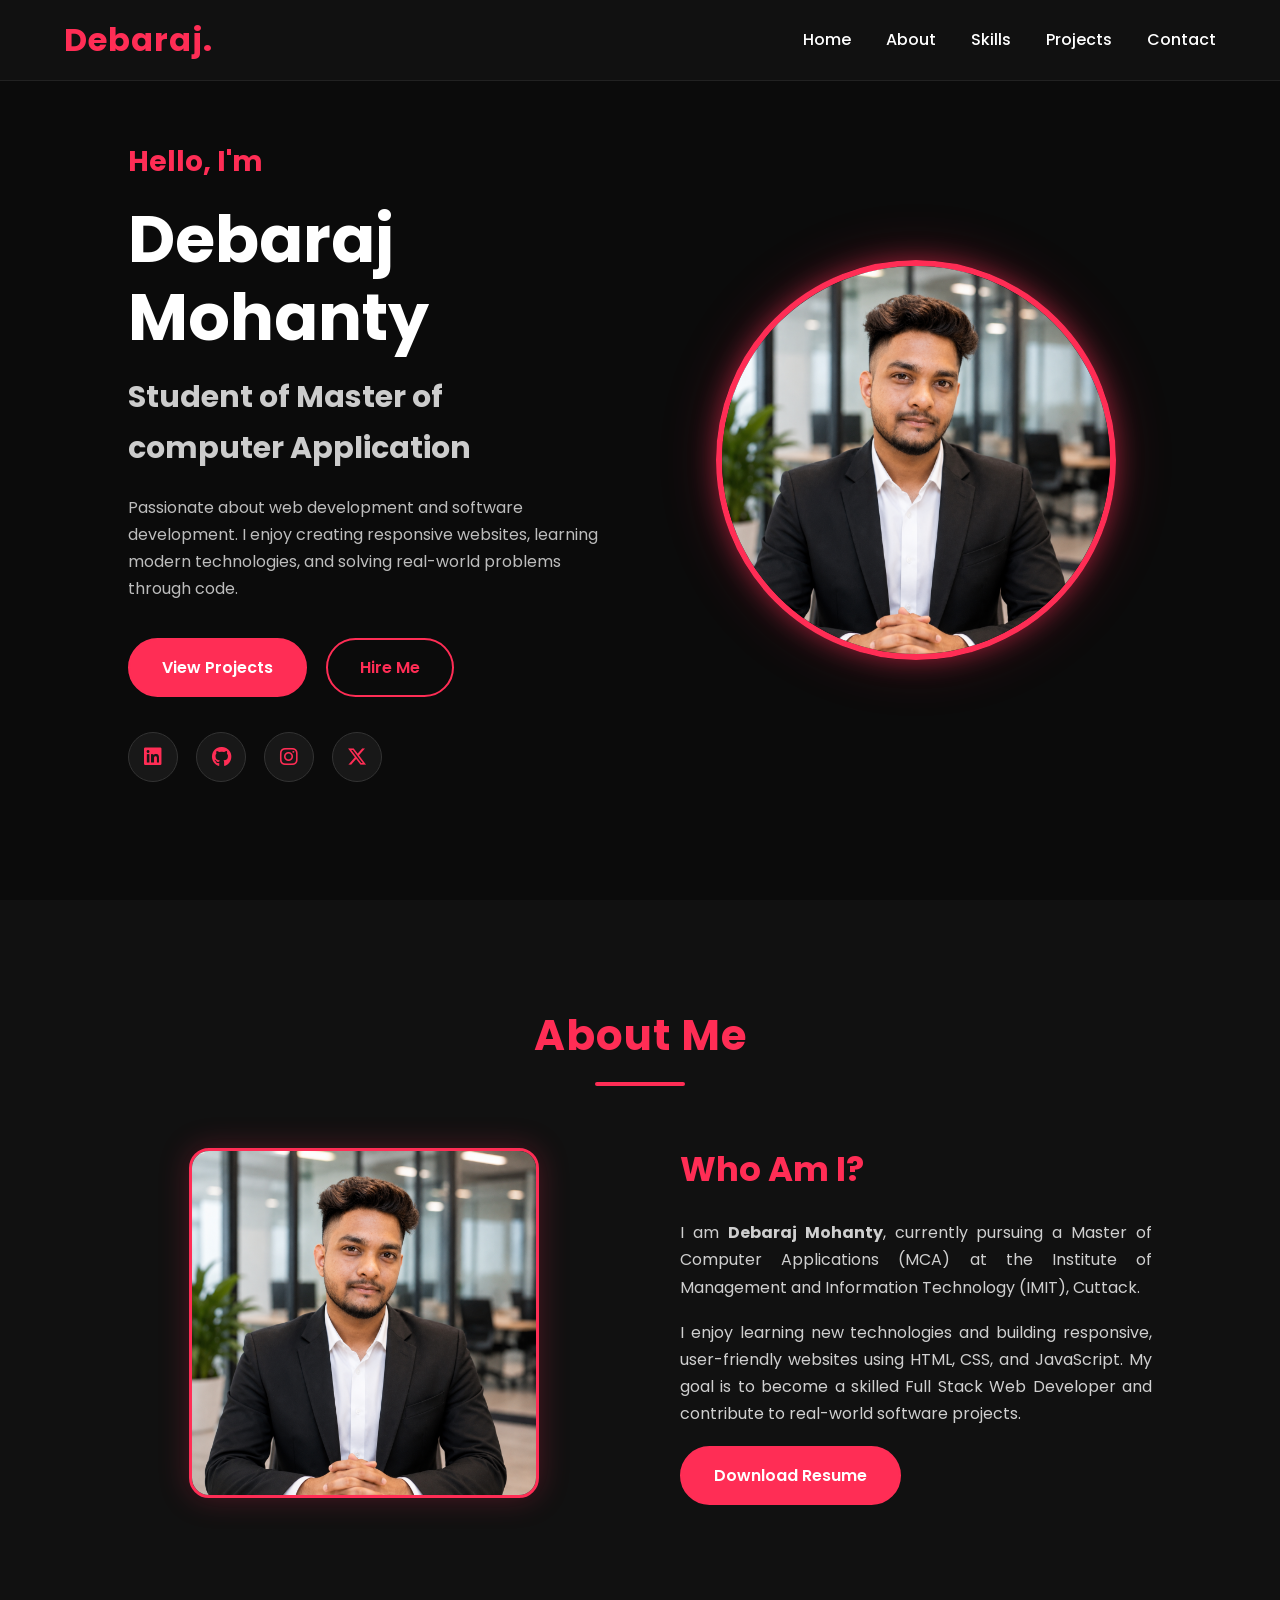
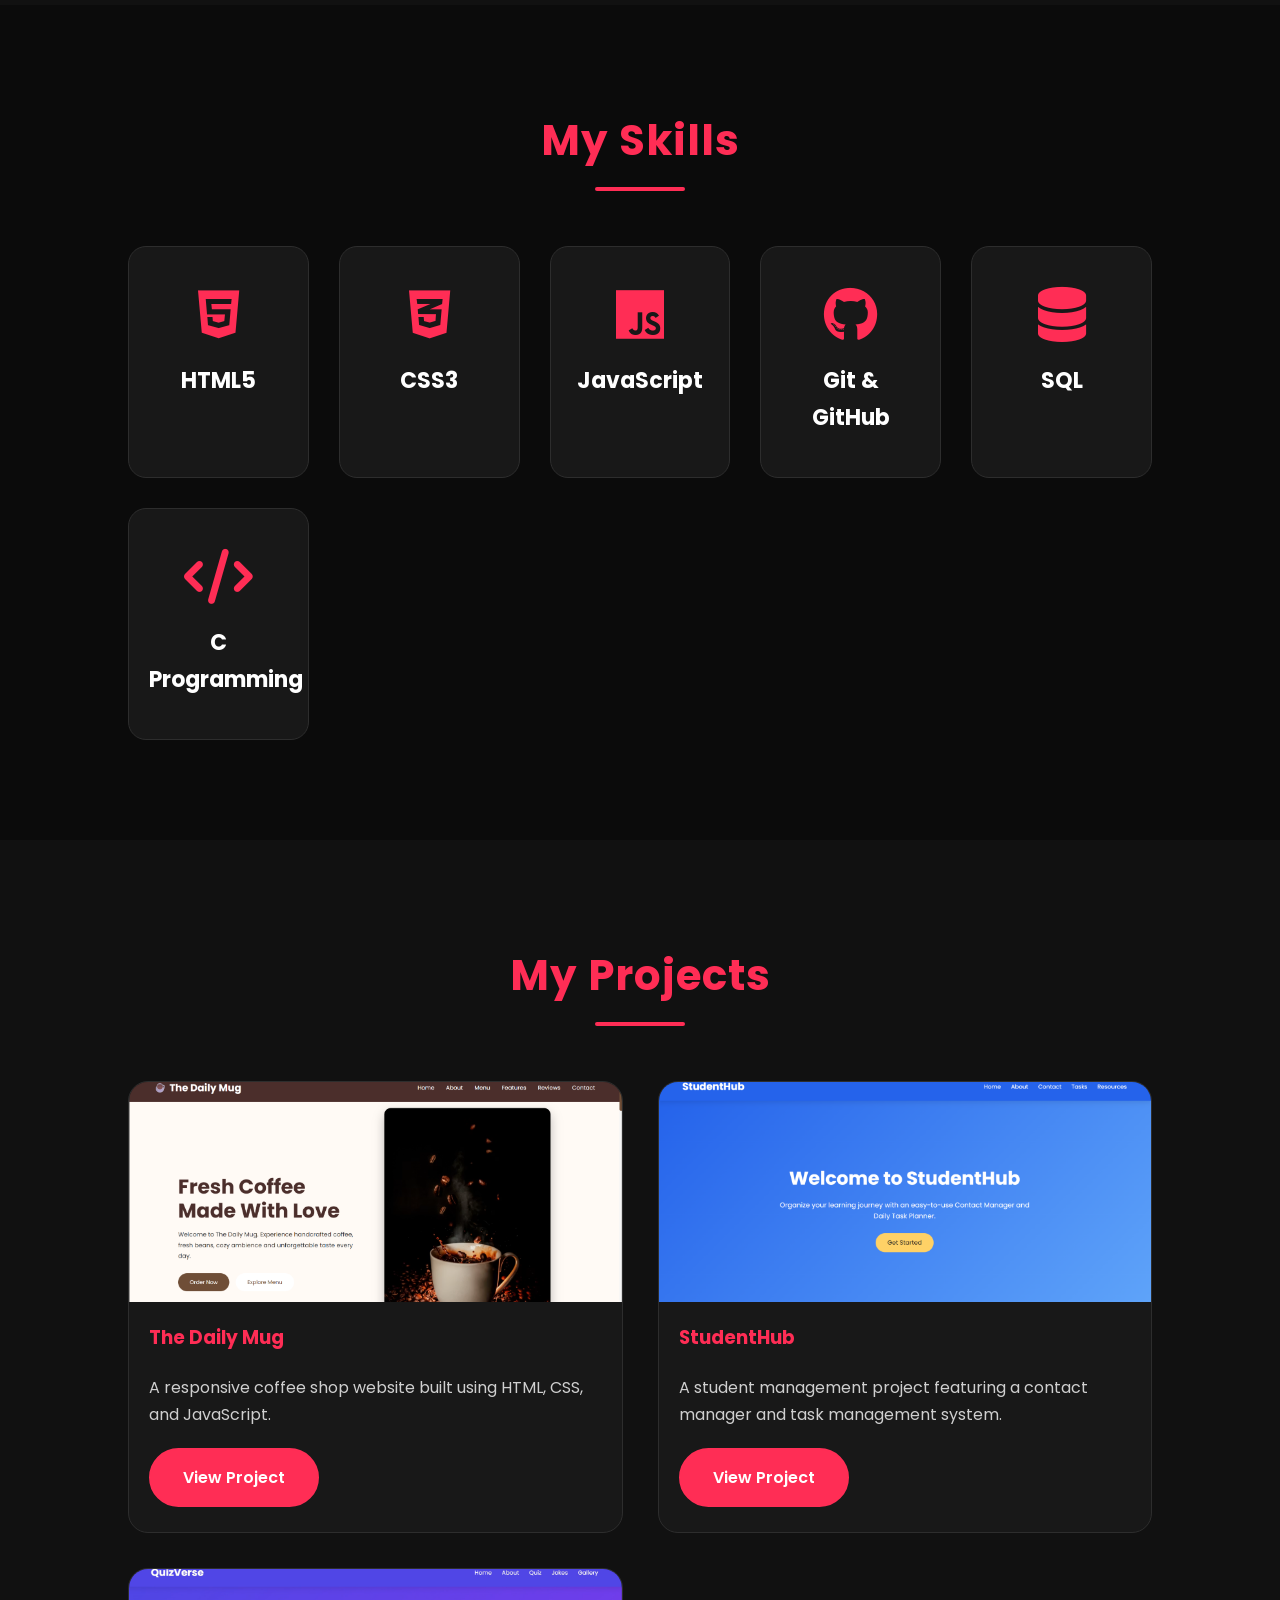
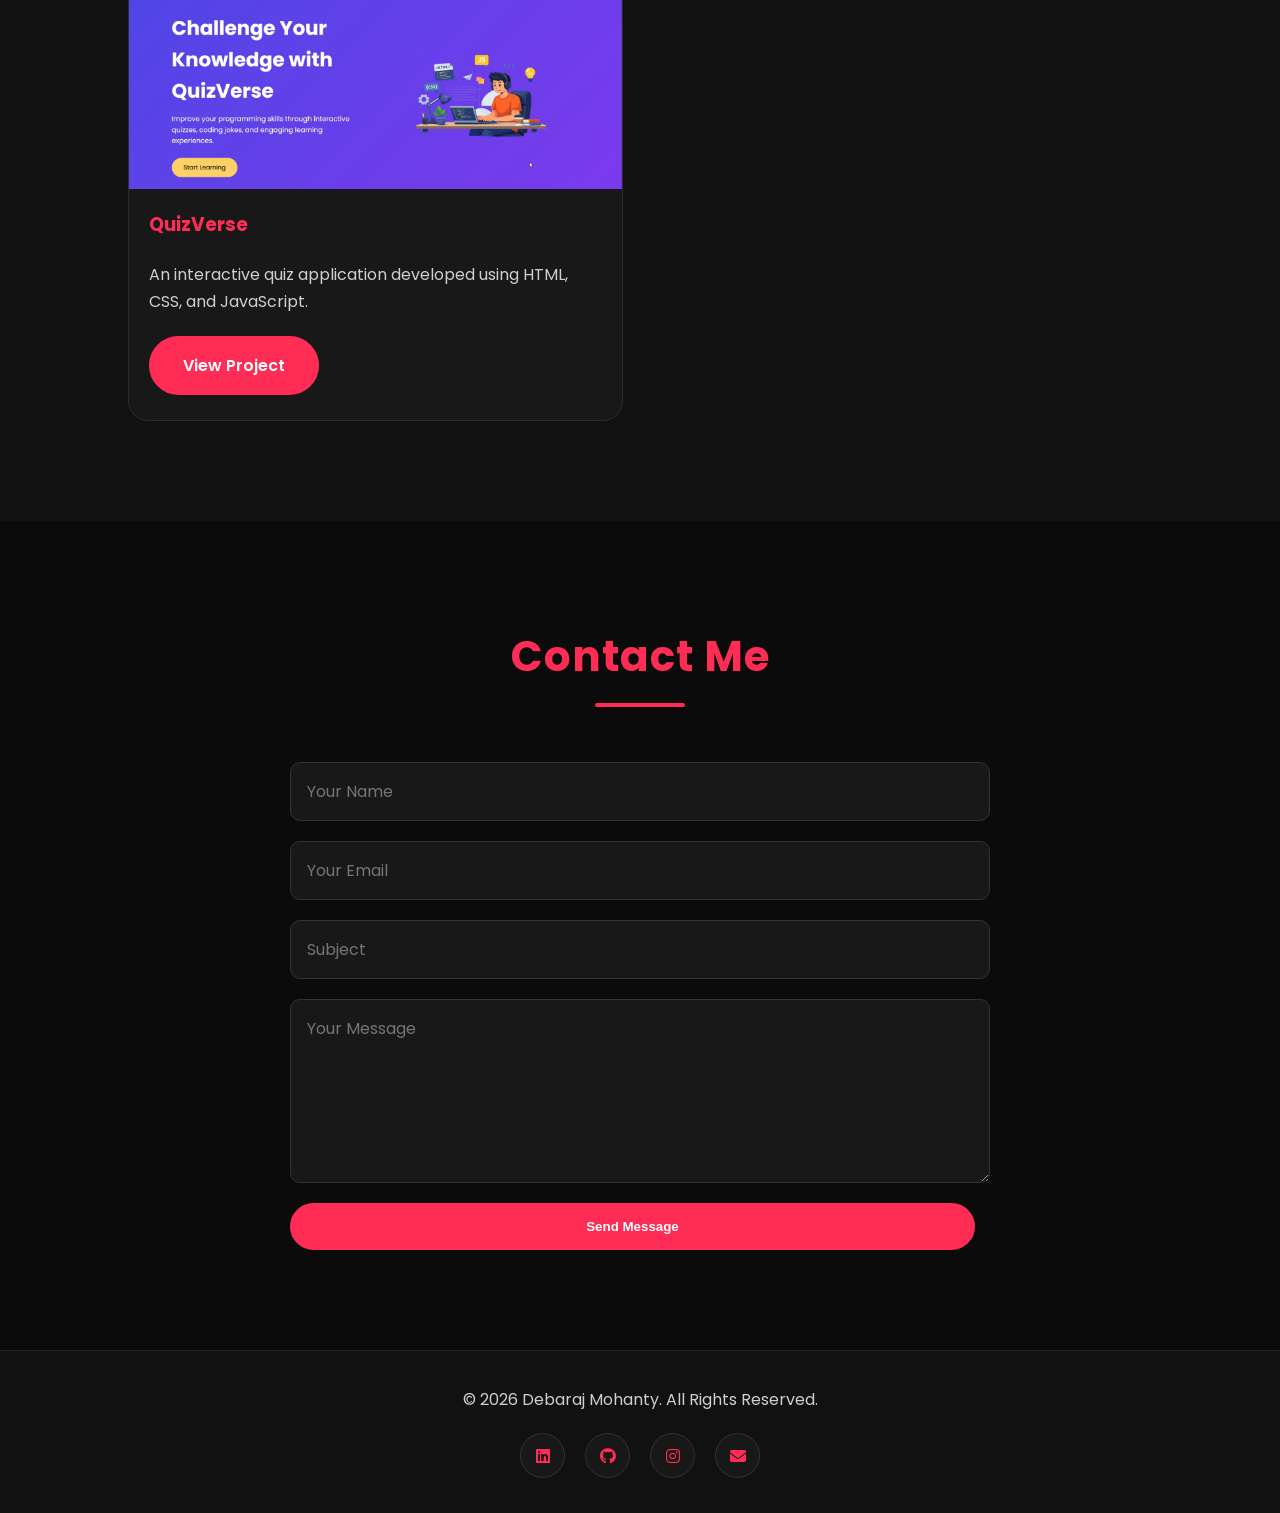
<file: 1-Personal-Portfolio-Website/index.html>
<!DOCTYPE html>
<html lang="en">

<head>
    <meta charset="UTF-8">
    <meta name="viewport" content="width=device-width, initial-scale=1.0">

    <title>Debaraj Mohanty | Portfolio</title>

    <!-- CSS -->
    <link rel="stylesheet" href="style.css">

    <!-- Google Font -->
    <link rel="preconnect" href="https://fonts.googleapis.com">
    <link rel="preconnect" href="https://fonts.gstatic.com" crossorigin>

    <link href="https://fonts.googleapis.com/css2?family=Poppins:wght@300;400;500;600;700;800&display=swap"
        rel="stylesheet">

    <!-- Font Awesome -->
    <link rel="stylesheet"
        href="https://cdnjs.cloudflare.com/ajax/libs/font-awesome/6.6.0/css/all.min.css">
</head>

<body>

    <!-- ================= NAVBAR ================= -->

    <header>

        <nav class="navbar">

            <div class="logo">
                <a href="#">Debaraj.</a>
            </div>

            <ul class="nav-links">

                <li><a href="#home">Home</a></li>

                <li><a href="#about">About</a></li>

                <li><a href="#skills">Skills</a></li>

                <li><a href="#projects">Projects</a></li>

                <li><a href="#contact">Contact</a></li>

            </ul>

            <div class="menu-icon">
                <i class="fa-solid fa-bars"></i>
            </div>

        </nav>

    </header>

    <!-- ================= HERO SECTION ================= -->

    <section id="home" class="hero">

        <div class="hero-content">

            <h3>Hello, I'm</h3>

            <h1>Debaraj Mohanty</h1>

            <h2>Student of Master of computer Application</h2>

            <p>
                Passionate about web development and software development.
                I enjoy creating responsive websites, learning modern
                technologies, and solving real-world problems through code.
            </p>

            <div class="hero-buttons">

                <a href="#projects" class="btn">View Projects</a>

                <a href="#contact" class="btn btn-outline">Hire Me</a>

            </div>

            <div class="social-icons">

                <a href="#"><i class="fa-brands fa-linkedin"></i></a>

                <a href="#"><i class="fa-brands fa-github"></i></a>

                <a href="#"><i class="fa-brands fa-instagram"></i></a>

                <a href="#"><i class="fa-brands fa-x-twitter"></i></a>

            </div>

        </div>

        <div class="hero-image">

            <img src="images/profile.jpg" alt="Profile Photo">

        </div>

    </section>
        <!-- ================= ABOUT SECTION ================= -->

    <section id="about" class="about">

        <div class="section-title">
            <h2>About Me</h2>
        </div>

        <div class="about-container">

            <div class="about-image">
                <img src="images/profile.jpg" alt="About Image">
            </div>

            <div class="about-content">

                <h3>Who Am I?</h3>

                <p>
                    I am <strong>Debaraj Mohanty</strong>, currently pursuing a
                    Master of Computer Applications (MCA) at the Institute of
                    Management and Information Technology (IMIT), Cuttack.
                </p>

                <p>
                    I enjoy learning new technologies and building responsive,
                    user-friendly websites using HTML, CSS, and JavaScript.
                    My goal is to become a skilled Full Stack Web Developer
                    and contribute to real-world software projects.
                </p>

                <a href="#" class="btn">Download Resume</a>

            </div>

        </div>

    </section>

    <!-- ================= SKILLS SECTION ================= -->

    <section id="skills" class="skills">

        <div class="section-title">
            <h2>My Skills</h2>
        </div>

        <div class="skills-container">

            <div class="skill-card">
                <i class="fa-brands fa-html5"></i>
                <h3>HTML5</h3>
            </div>

            <div class="skill-card">
                <i class="fa-brands fa-css3-alt"></i>
                <h3>CSS3</h3>
            </div>

            <div class="skill-card">
                <i class="fa-brands fa-js"></i>
                <h3>JavaScript</h3>
            </div>

            <div class="skill-card">
                <i class="fa-brands fa-github"></i>
                <h3>Git & GitHub</h3>
            </div>

            <div class="skill-card">
                <i class="fa-solid fa-database"></i>
                <h3>SQL</h3>
            </div>

            <div class="skill-card">
                <i class="fa-solid fa-code"></i>
                <h3>C Programming</h3>
            </div>

        </div>

    </section>

    <!-- ================= PROJECTS SECTION ================= -->

    <section id="projects" class="projects">

        <div class="section-title">
            <h2>My Projects</h2>
        </div>

        <div class="projects-container">

            <div class="project-card">

                <img src="images/project1.png" alt="Coffee Shop Website">

                <h3>The Daily Mug</h3>

                <p>
                    A responsive coffee shop website built using
                    HTML, CSS, and JavaScript.
                </p>

                <a href="#" class="btn">View Project</a>

            </div>

            <div class="project-card">

                <img src="images/project2.png" alt="StudentHub">

                <h3>StudentHub</h3>

                <p>
                    A student management project featuring a contact
                    manager and task management system.
                </p>

                <a href="#" class="btn">View Project</a>

            </div>

            <div class="project-card">

                <img src="images/project3.png" alt="QuizVerse">

                <h3>QuizVerse</h3>

                <p>
                    An interactive quiz application developed using
                    HTML, CSS, and JavaScript.
                </p>

                <a href="#" class="btn">View Project</a>

            </div>

        </div>

    </section>

    <!-- ================= CONTACT SECTION ================= -->

    <section id="contact" class="contact">

        <div class="section-title">
            <h2>Contact Me</h2>
        </div>

        <div class="contact-container">

            <form>

                <input type="text" placeholder="Your Name" required>

                <input type="email" placeholder="Your Email" required>

                <input type="text" placeholder="Subject">

                <textarea rows="6" placeholder="Your Message"></textarea>

                <button type="submit" class="btn">Send Message</button>

            </form>

        </div>

    </section>

    <!-- ================= FOOTER ================= -->

    <footer>

        <p>&copy; 2026 Debaraj Mohanty. All Rights Reserved.</p>

        <div class="footer-icons">

            <a href="#"><i class="fa-brands fa-linkedin"></i></a>

            <a href="#"><i class="fa-brands fa-github"></i></a>

            <a href="#"><i class="fa-brands fa-instagram"></i></a>

            <a href="#"><i class="fa-solid fa-envelope"></i></a>

        </div>

    </footer>

    <!-- JavaScript -->
    <script src="script.js"></script>

</body>

</html>
</file>
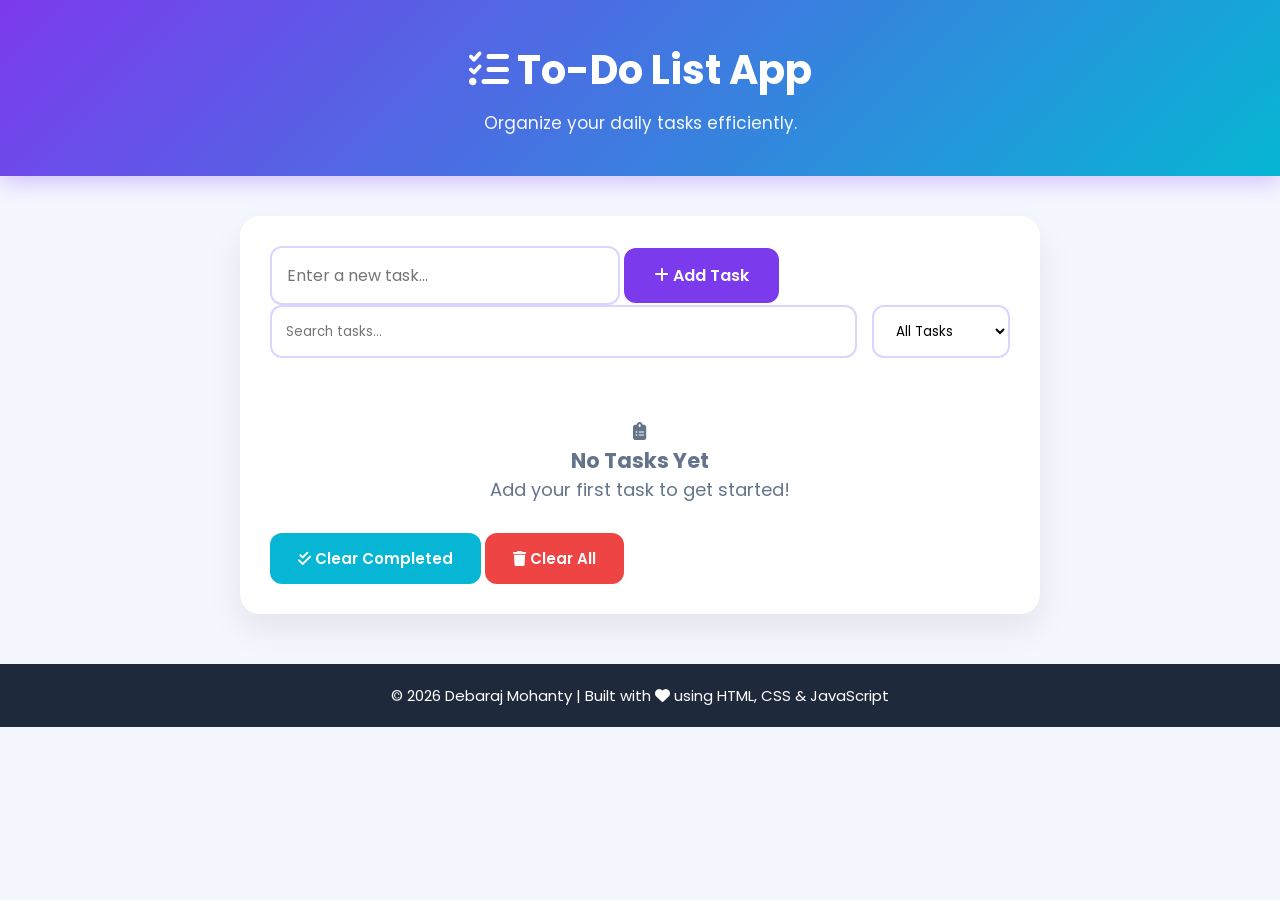
<file: 2-ToDo-List-App/index.html>
<!DOCTYPE html>
<html lang="en">

<head>

    <meta charset="UTF-8">

    <meta name="viewport" content="width=device-width, initial-scale=1.0">

    <title>To-Do List App | Debaraj Mohanty</title>

    <!-- CSS -->
    <link rel="stylesheet" href="style.css">

    <!-- Google Font -->
    <link rel="preconnect" href="https://fonts.googleapis.com">

    <link rel="preconnect" href="https://fonts.gstatic.com" crossorigin>

    <link href="https://fonts.googleapis.com/css2?family=Poppins:wght@300;400;500;600;700&display=swap" rel="stylesheet">

    <!-- Font Awesome -->
    <link rel="stylesheet"
        href="https://cdnjs.cloudflare.com/ajax/libs/font-awesome/6.6.0/css/all.min.css">

</head>

<body>

    <!-- ================= HEADER ================= -->

    <header>

        <h1><i class="fa-solid fa-list-check"></i> To-Do List App</h1>

        <p>Organize your daily tasks efficiently.</p>

    </header>

    <!-- ================= MAIN CONTAINER ================= -->

    <div class="container">

        <!-- Add Task Section -->

        <div class="task-input">

            <input
                type="text"
                id="taskInput"
                placeholder="Enter a new task...">

            <button id="addTaskBtn">

                <i class="fa-solid fa-plus"></i>

                Add Task

            </button>

        </div>

        <!-- Search & Filter -->

        <div class="controls">

            <input
                type="text"
                id="searchTask"
                placeholder="Search tasks...">

            <select id="filterTask">

                <option value="all">All Tasks</option>

                <option value="completed">Completed</option>

                <option value="pending">Pending</option>

            </select>

        </div>
                <!-- ================= TASK LIST ================= -->

        <div class="task-container">

            <ul id="taskList">

                <!-- Tasks will be added here dynamically using JavaScript -->

            </ul>

            <!-- Empty Message -->

            <div id="emptyMessage">

                <i class="fa-solid fa-clipboard-list"></i>

                <h3>No Tasks Yet</h3>

                <p>Add your first task to get started!</p>

            </div>

        </div>

        <!-- ================= ACTION BUTTONS ================= -->

        <div class="action-buttons">

            <button id="clearCompletedBtn">

                <i class="fa-solid fa-check-double"></i>

                Clear Completed

            </button>

            <button id="clearAllBtn">

                <i class="fa-solid fa-trash"></i>

                Clear All

            </button>

        </div>

    </div>

    <!-- ================= FOOTER ================= -->

    <footer>

        <p>

            © 2026 Debaraj Mohanty | Built with

            <i class="fa-solid fa-heart"></i>

            using HTML, CSS & JavaScript

        </p>

    </footer>

    <!-- ================= JAVASCRIPT ================= -->

    <script src="script.js"></script>

</body>

</html>
</file>
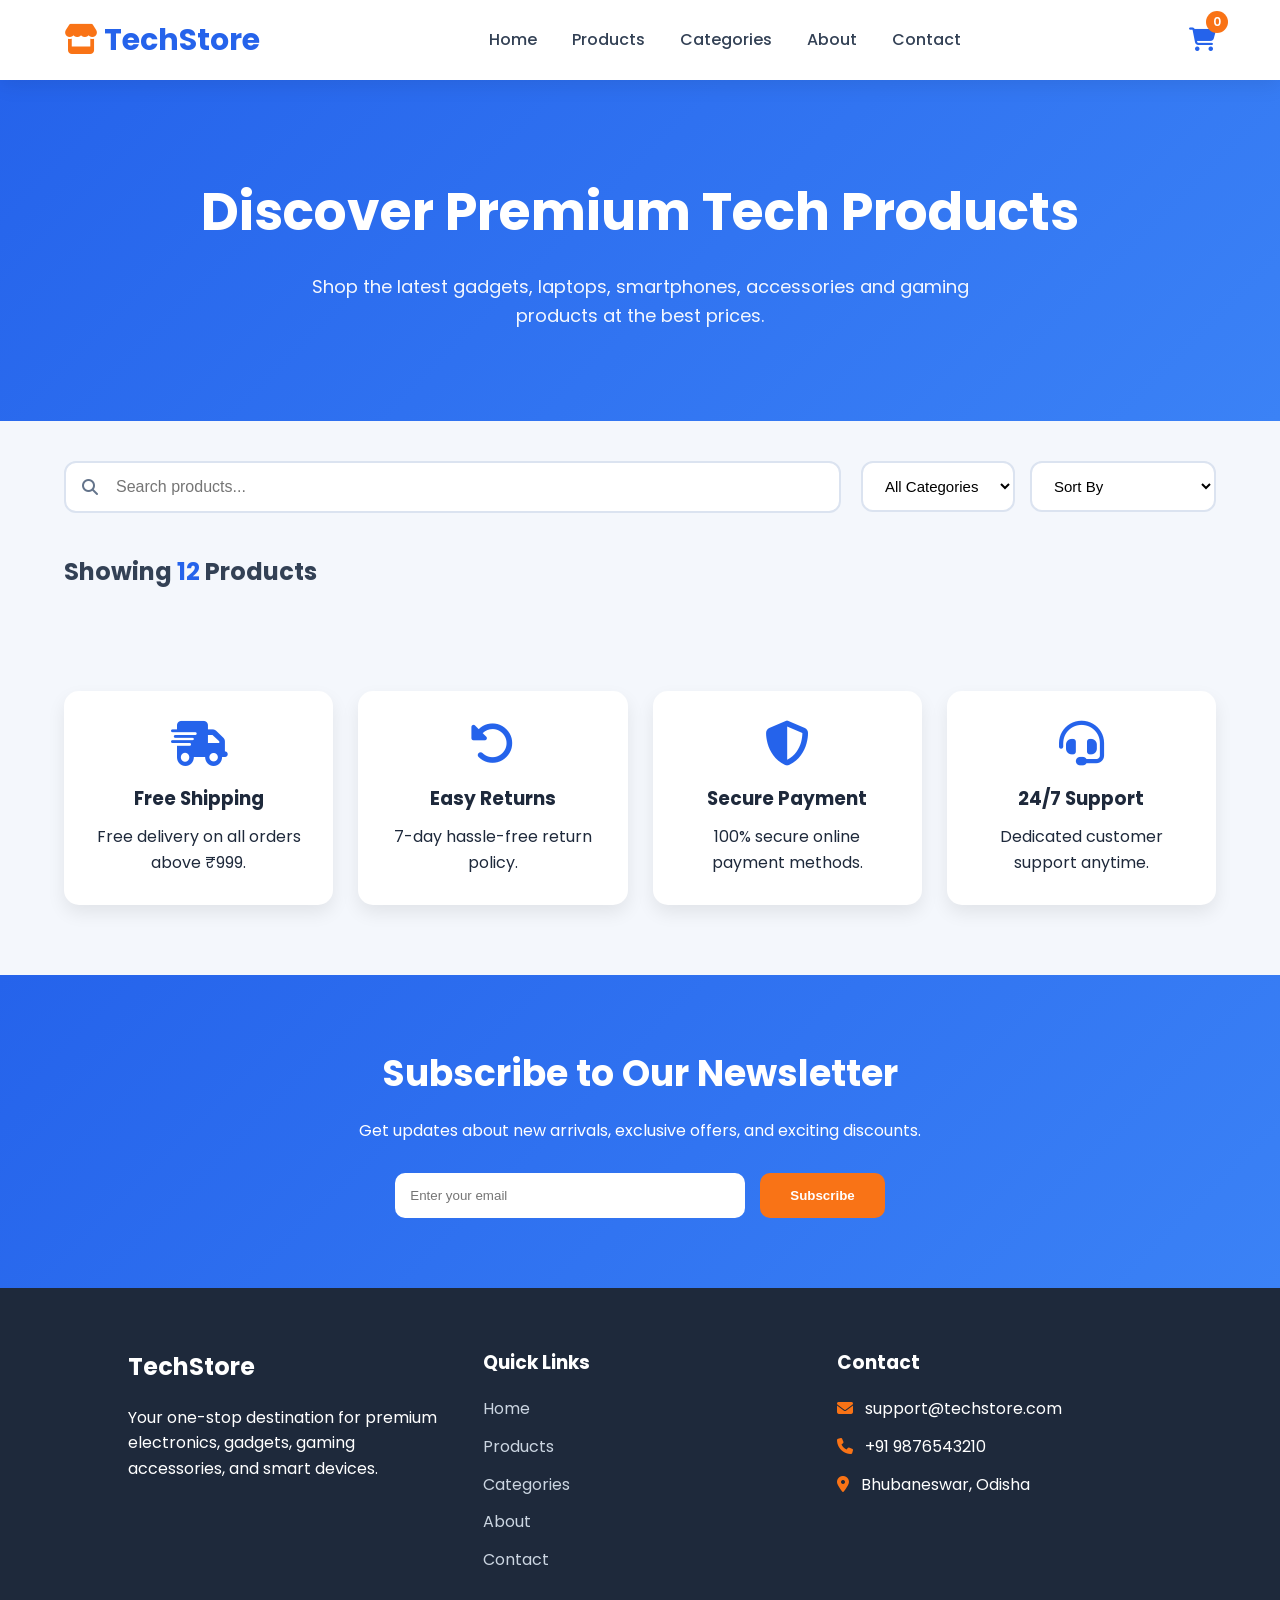
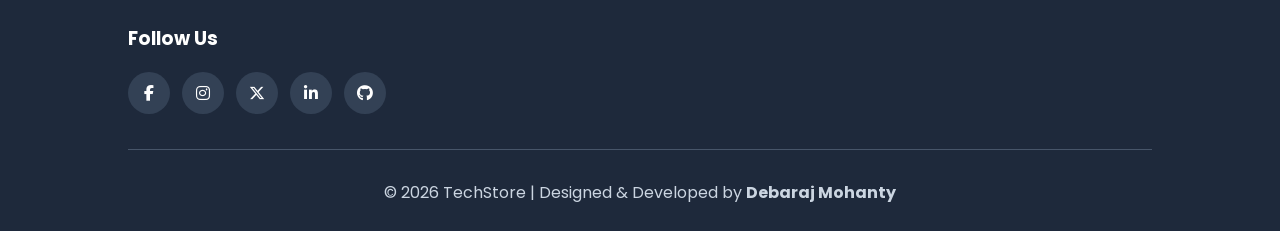
<file: 3-Product-Listing-Page/index.html>
<!DOCTYPE html>
<html lang="en">

<head>

    <meta charset="UTF-8">

    <meta name="viewport" content="width=device-width, initial-scale=1.0">

    <title>TechStore | Product Listing</title>

    <!-- CSS -->
    <link rel="stylesheet" href="style.css">

    <!-- Google Font -->
    <link rel="preconnect" href="https://fonts.googleapis.com">

    <link rel="preconnect" href="https://fonts.gstatic.com" crossorigin>

    <link href="https://fonts.googleapis.com/css2?family=Poppins:wght@300;400;500;600;700;800&display=swap"
        rel="stylesheet">

    <!-- Font Awesome -->
    <link rel="stylesheet"
        href="https://cdnjs.cloudflare.com/ajax/libs/font-awesome/6.6.0/css/all.min.css">

</head>

<body>

    <!-- ================= HEADER ================= -->

    <header>

        <nav class="navbar">

            <div class="logo">

                <h2><i class="fa-solid fa-store"></i> TechStore</h2>

            </div>

            <ul class="nav-links">

                <li><a href="#">Home</a></li>

                <li><a href="#">Products</a></li>

                <li><a href="#">Categories</a></li>

                <li><a href="#">About</a></li>

                <li><a href="#">Contact</a></li>

            </ul>

            <div class="cart">

                <i class="fa-solid fa-cart-shopping"></i>

                <span id="cartCount">0</span>

            </div>

        </nav>

    </header>

    <!-- ================= HERO ================= -->

    <section class="hero">

        <div class="hero-content">

            <h1>Discover Premium Tech Products</h1>

            <p>

                Shop the latest gadgets, laptops, smartphones,
                accessories and gaming products at the best prices.

            </p>

        </div>

    </section>

    <!-- ================= FILTER SECTION ================= -->

    <section class="filter-section">

        <div class="search-box">

            <i class="fa-solid fa-magnifying-glass"></i>

            <input
                type="text"
                id="searchInput"
                placeholder="Search products...">

        </div>

        <div class="filter-controls">

            <select id="categoryFilter">

                <option value="all">All Categories</option>

                <option value="Laptop">Laptop</option>

                <option value="Mobile">Mobile</option>

                <option value="Accessories">Accessories</option>

                <option value="Wearables">Wearables</option>

                <option value="Gaming">Gaming</option>

                <option value="Camera">Camera</option>

            </select>

            <select id="sortProducts">

                <option value="default">Sort By</option>

                <option value="low-high">Price : Low to High</option>

                <option value="high-low">Price : High to Low</option>

                <option value="rating">Highest Rating</option>

                <option value="az">Name : A-Z</option>

                <option value="za">Name : Z-A</option>

            </select>

        </div>

    </section>

    <!-- ================= PRODUCT COUNT ================= -->

    <section class="product-count">

        <h3>

            Showing

            <span id="productCount">12</span>

            Products

        </h3>

    </section>

    <!-- ================= PRODUCT GRID ================= -->

    <section class="products">

        <div id="productContainer" class="product-container">

            <!-- Products will be generated by JavaScript -->

        </div>
                <!-- Products will be displayed here dynamically by JavaScript -->

    </section>

    <!-- ================= FEATURES SECTION ================= -->

    <section class="features">

        <div class="feature-card">

            <i class="fa-solid fa-truck-fast"></i>

            <h3>Free Shipping</h3>

            <p>Free delivery on all orders above ₹999.</p>

        </div>

        <div class="feature-card">

            <i class="fa-solid fa-rotate-left"></i>

            <h3>Easy Returns</h3>

            <p>7-day hassle-free return policy.</p>

        </div>

        <div class="feature-card">

            <i class="fa-solid fa-shield-halved"></i>

            <h3>Secure Payment</h3>

            <p>100% secure online payment methods.</p>

        </div>

        <div class="feature-card">

            <i class="fa-solid fa-headset"></i>

            <h3>24/7 Support</h3>

            <p>Dedicated customer support anytime.</p>

        </div>

    </section>

    <!-- ================= NEWSLETTER ================= -->

    <section class="newsletter">

        <h2>Subscribe to Our Newsletter</h2>

        <p>

            Get updates about new arrivals, exclusive offers,
            and exciting discounts.

        </p>

        <div class="newsletter-box">

            <input
                type="email"
                placeholder="Enter your email">

            <button>

                Subscribe

            </button>

        </div>

    </section>

    <!-- ================= FOOTER ================= -->

    <footer>

        <div class="footer-container">

            <div class="footer-about">

                <h2>TechStore</h2>

                <p>

                    Your one-stop destination for premium electronics,
                    gadgets, gaming accessories, and smart devices.

                </p>

            </div>

            <div class="footer-links">

                <h3>Quick Links</h3>

                <ul>

                    <li><a href="#">Home</a></li>

                    <li><a href="#">Products</a></li>

                    <li><a href="#">Categories</a></li>

                    <li><a href="#">About</a></li>

                    <li><a href="#">Contact</a></li>

                </ul>

            </div>

            <div class="footer-contact">

                <h3>Contact</h3>

                <p><i class="fa-solid fa-envelope"></i> support@techstore.com</p>

                <p><i class="fa-solid fa-phone"></i> +91 9876543210</p>

                <p><i class="fa-solid fa-location-dot"></i> Bhubaneswar, Odisha</p>

            </div>

            <div class="footer-social">

                <h3>Follow Us</h3>

                <div class="social-icons">

                    <a href="#"><i class="fa-brands fa-facebook-f"></i></a>

                    <a href="#"><i class="fa-brands fa-instagram"></i></a>

                    <a href="#"><i class="fa-brands fa-x-twitter"></i></a>

                    <a href="#"><i class="fa-brands fa-linkedin-in"></i></a>

                    <a href="#"><i class="fa-brands fa-github"></i></a>

                </div>

            </div>

        </div>

        <hr>

        <div class="footer-bottom">

            <p>

                © 2026 TechStore | Designed & Developed by
                <strong>Debaraj Mohanty</strong>

            </p>

        </div>

    </footer>

    <!-- ================= JAVASCRIPT ================= -->

    <script src="script.js"></script>

</body>

</html>
</file>
<file: 1-Personal-Portfolio-Website/style.css>
/*==============================
    GOOGLE FONT & RESET
===============================*/

*{
    margin:0;
    padding:0;
    box-sizing:border-box;
}

html{
    scroll-behavior:smooth;
}

body{
    font-family:'Poppins',sans-serif;
    background:#0b0b0b;
    color:#ffffff;
    line-height:1.7;
}

img{
    max-width:100%;
    display:block;
}

a{
    text-decoration:none;
}

ul{
    list-style:none;
}

/*==============================
    REUSABLE
===============================*/

section{
    padding:100px 10%;
}

.section-title{
    text-align:center;
    margin-bottom:70px;
}

.section-title h2{
    font-size:42px;
    color:#ff2d55;
    position:relative;
    display:inline-block;
    letter-spacing:1px;
}

.section-title h2::after{

    content:"";
    position:absolute;

    left:50%;
    bottom:-15px;

    transform:translateX(-50%);

    width:90px;
    height:4px;

    background:#ff2d55;

    border-radius:20px;
}

/*==============================
    BUTTONS
===============================*/

.btn{

    display:inline-block;

    padding:14px 32px;

    background:#ff2d55;

    color:white;

    border-radius:50px;

    font-weight:600;

    transition:.4s;

    border:2px solid #ff2d55;

    margin-right:15px;
}

.btn:hover{

    background:transparent;

    color:#ff2d55;

    box-shadow:0 0 20px rgba(255,45,85,.6);

}

.btn-outline{

    background:transparent;

    color:#ff2d55;

}

.btn-outline:hover{

    background:#ff2d55;

    color:white;
}

/*==============================
    NAVBAR
===============================*/

header{

    position:fixed;

    top:0;

    left:0;

    width:100%;

    z-index:1000;

    background:#111111;

    border-bottom:1px solid #222;
}

.navbar{

    width:90%;

    margin:auto;

    height:80px;

    display:flex;

    justify-content:space-between;

    align-items:center;
}

.logo a{

    font-size:32px;

    font-weight:700;

    color:#ff2d55;

    letter-spacing:1px;
}

.nav-links{

    display:flex;

    gap:35px;
}

.nav-links a{

    color:#ffffff;

    font-weight:500;

    transition:.3s;
}

.nav-links a:hover{

    color:#ff2d55;
}

.menu-icon{

    display:none;

    color:white;

    font-size:28px;

    cursor:pointer;
}

/*==============================
    HERO
===============================*/

.hero{

    min-height:100vh;

    display:flex;

    justify-content:space-between;

    align-items:center;

    gap:80px;

    padding-top:120px;
}

.hero-content{

    flex:1;
}

.hero-content h3{

    color:#ff2d55;

    font-size:28px;
}

.hero-content h1{

    font-size:65px;

    margin:15px 0;

    line-height:1.2;
}

.hero-content h2{

    font-size:30px;

    color:#cccccc;

    margin-bottom:20px;
}

.hero-content p{

    color:#bdbdbd;

    max-width:600px;

    margin-bottom:35px;
}

.hero-buttons{

    margin-bottom:35px;
}

/*==============================
    SOCIAL ICONS
===============================*/

.social-icons{

    display:flex;

    gap:18px;
}

.social-icons a{

    width:50px;

    height:50px;

    border-radius:50%;

    display:flex;

    justify-content:center;

    align-items:center;

    background:#181818;

    color:#ff2d55;

    font-size:20px;

    border:1px solid #333;

    transition:.4s;
}

.social-icons a:hover{

    background:#ff2d55;

    color:white;

    transform:translateY(-5px);

    box-shadow:0 0 20px rgba(255,45,85,.6);
}

/*==============================
    HERO IMAGE
===============================*/

.hero-image{

    flex:1;

    display:flex;

    justify-content:center;
}

.hero-image img{

    width:400px;

    height:400px;

    object-fit:cover;

    border-radius:50%;

    border:6px solid #ff2d55;

    box-shadow:
    0 0 25px rgba(255,45,85,.5),
    0 0 60px rgba(255,45,85,.2);

    transition:.5s;
}

.hero-image img:hover{

    transform:scale(1.05);

    box-shadow:
    0 0 35px rgba(255,45,85,.7),
    0 0 80px rgba(255,45,85,.3);
}
/*==============================
    ABOUT SECTION
===============================*/

.about{
    background:#111111;
}

.about-container{
    display:flex;
    justify-content:space-between;
    align-items:center;
    gap:80px;
    flex-wrap:wrap;
}

.about-image{
    flex:1;
    display:flex;
    justify-content:center;
}

.about-image img{
    width:350px;
    height:350px;
    object-fit:cover;
    border-radius:20px;
    border:3px solid #ff2d55;
    box-shadow:0 0 30px rgba(255,45,85,.25);
    transition:.4s;
}

.about-image img:hover{
    transform:scale(1.03);
}

.about-content{
    flex:1;
}

.about-content h3{
    font-size:34px;
    color:#ff2d55;
    margin-bottom:20px;
}

.about-content p{
    color:#cfcfcf;
    margin-bottom:18px;
    text-align:justify;
}

/*==============================
    SKILLS
===============================*/

.skills{
    background:#0b0b0b;
}

.skills-container{

    display:grid;

    grid-template-columns:repeat(auto-fit,minmax(180px,1fr));

    gap:30px;
}

.skill-card{

    background:#181818;

    padding:40px 20px;

    text-align:center;

    border-radius:18px;

    border:1px solid #2d2d2d;

    transition:.4s;
}

.skill-card:hover{

    transform:translateY(-10px);

    border-color:#ff2d55;

    box-shadow:0 0 25px rgba(255,45,85,.3);
}

.skill-card i{

    font-size:55px;

    color:#ff2d55;

    margin-bottom:20px;
}

.skill-card h3{

    font-size:22px;
}

/*==============================
    PROJECTS
===============================*/

.projects{

    background:#111111;
}

.projects-container{

    display:grid;

    grid-template-columns:repeat(auto-fit,minmax(320px,1fr));

    gap:35px;
}

.project-card{

    background:#181818;

    border-radius:20px;

    overflow:hidden;

    border:1px solid #2d2d2d;

    transition:.4s;
}

.project-card:hover{

    transform:translateY(-10px);

    border-color:#ff2d55;

    box-shadow:0 0 30px rgba(255,45,85,.25);
}

.project-card img{

    width:100%;

    height:220px;

    object-fit:cover;
}

.project-card h3{

    padding:20px;

    color:#ff2d55;
}

.project-card p{

    color:#cfcfcf;

    padding:0 20px 20px;
}

.project-card .btn{

    margin:0 20px 25px;
}

/*==============================
    CONTACT
===============================*/

.contact{

    background:#0b0b0b;
}

.contact-container{

    max-width:700px;

    margin:auto;
}

.contact form{

    display:flex;

    flex-direction:column;

    gap:20px;
}

.contact input,
.contact textarea{

    padding:16px;

    background:#181818;

    border:1px solid #333;

    border-radius:10px;

    color:white;

    font-size:16px;

    font-family:inherit;
}

.contact input:focus,
.contact textarea:focus{

    outline:none;

    border-color:#ff2d55;

    box-shadow:0 0 10px rgba(255,45,85,.4);
}

.contact textarea{

    resize:vertical;
}

/*==============================
    FOOTER
===============================*/

footer{

    background:#111111;

    border-top:1px solid #222;

    text-align:center;

    padding:35px 10%;
}

footer p{

    color:#cfcfcf;
}

.footer-icons{

    margin-top:20px;
}

.footer-icons a{

    display:inline-flex;

    justify-content:center;

    align-items:center;

    width:45px;

    height:45px;

    margin:0 8px;

    background:#181818;

    color:#ff2d55;

    border-radius:50%;

    border:1px solid #333;

    transition:.4s;
}

.footer-icons a:hover{

    background:#ff2d55;

    color:white;

    box-shadow:0 0 20px rgba(255,45,85,.5);
}

/*==============================
    RESPONSIVE
===============================*/

@media(max-width:992px){

.hero,
.about-container{

flex-direction:column;

text-align:center;

}

.hero-content p{

margin:auto auto 35px;

}

.about-content p{

text-align:center;

}

.hero-image img,
.about-image img{

width:300px;

height:300px;

}

}

@media(max-width:768px){

.nav-links{

display:none;

}

.menu-icon{

display:block;

}

section{

padding:80px 8%;

}

.hero{

padding-top:130px;

}

.hero-content h1{

font-size:45px;

}

.hero-content h2{

font-size:24px;

}

.section-title h2{

font-size:34px;

}

.projects-container{

grid-template-columns:1fr;

}

.skills-container{

grid-template-columns:repeat(2,1fr);

}

}

@media(max-width:576px){

.hero-content h1{

font-size:36px;

}

.hero-content h2{

font-size:20px;

}

.hero-image img,
.about-image img{

width:240px;

height:240px;

}

.skills-container{

grid-template-columns:1fr;

}

.btn{

display:block;

width:fit-content;

margin:15px auto;

}

.hero-buttons{

display:flex;

flex-direction:column;

align-items:center;

}
}
</file>
<file: 2-ToDo-List-App/style.css>
/*=========================================
        GOOGLE FONT & RESET
=========================================*/

*{
    margin:0;
    padding:0;
    box-sizing:border-box;
}

html{
    scroll-behavior:smooth;
}

body{
    font-family:'Poppins',sans-serif;
    background:#f5f7ff;
    color:#1e293b;
    min-height:100vh;
}

a{
    text-decoration:none;
}

button{
    cursor:pointer;
    font-family:inherit;
}

input,
select{
    font-family:inherit;
}

/*=========================================
            HEADER
=========================================*/

header{

    background:linear-gradient(135deg,#7c3aed,#06b6d4);

    color:white;

    text-align:center;

    padding:40px 20px;

    box-shadow:0 8px 20px rgba(124,58,237,.25);

}

header h1{

    font-size:40px;

    margin-bottom:10px;

}

header p{

    font-size:17px;

    opacity:.95;

}

/*=========================================
            CONTAINER
=========================================*/

.container{

    width:90%;

    max-width:800px;

    margin:40px auto;

    background:white;

    border-radius:20px;

    padding:30px;

    box-shadow:0 15px 35px rgba(0,0,0,.08);

}

/*=========================================
            ADD TASK
=========================================*/

.add-task{

    display:flex;

    gap:15px;

    flex-wrap:wrap;

    margin-bottom:25px;

}

#taskInput{

    flex:1;

    min-width:250px;

    padding:15px;

    border:2px solid #d8d6ff;

    border-radius:12px;

    outline:none;

    font-size:16px;

    transition:.3s;

}

#taskInput:focus{

    border-color:#7c3aed;

    box-shadow:0 0 10px rgba(124,58,237,.15);

}

#addTaskBtn{

    padding:15px 30px;

    border:none;

    border-radius:12px;

    background:#7c3aed;

    color:white;

    font-size:16px;

    font-weight:600;

    transition:.3s;

}

#addTaskBtn:hover{

    background:#6d28d9;

}

/*=========================================
        SEARCH & FILTER
=========================================*/

.controls{

    display:flex;

    gap:15px;

    flex-wrap:wrap;

    margin-bottom:30px;

}

#searchTask{

    flex:1;

    min-width:220px;

    padding:14px;

    border:2px solid #d8d6ff;

    border-radius:12px;

    outline:none;

    transition:.3s;

}

#searchTask:focus{

    border-color:#06b6d4;

}

#filterTask{

    padding:14px 18px;

    border:2px solid #d8d6ff;

    border-radius:12px;

    outline:none;

    cursor:pointer;

    background:white;

}
/*=========================================
            TASK LIST
=========================================*/

#taskList{

    display:flex;

    flex-direction:column;

    gap:18px;

}

.task{

    display:flex;

    justify-content:space-between;

    align-items:center;

    background:#ffffff;

    padding:18px 20px;

    border-radius:15px;

    border-left:6px solid #7c3aed;

    box-shadow:0 8px 18px rgba(124,58,237,.12);

    transition:.3s;

}

.task:hover{

    transform:translateY(-4px);

    box-shadow:0 15px 25px rgba(124,58,237,.18);

}

.task-text{

    flex:1;

    font-size:17px;

    color:#1e293b;

    word-break:break-word;

}

/*=========================================
        COMPLETED TASK
=========================================*/

.completed{

    background:#dcfce7;

    border-left:6px solid #22c55e;

}

.completed .task-text{

    text-decoration:line-through;

    color:#64748b;

}

/*=========================================
            ACTION BUTTONS
=========================================*/

.actions{

    display:flex;

    gap:10px;

}

.actions button{

    border:none;

    padding:10px 15px;

    border-radius:10px;

    color:white;

    font-size:14px;

    font-weight:600;

    transition:.3s;

}

.complete-btn{

    background:#22c55e;

}

.complete-btn:hover{

    background:#16a34a;

}

.edit-btn{

    background:#f59e0b;

}

.edit-btn:hover{

    background:#d97706;

}

.delete-btn{

    background:#ef4444;

}

.delete-btn:hover{

    background:#dc2626;

}

/*=========================================
        EMPTY MESSAGE
=========================================*/

#emptyMessage{

    text-align:center;

    color:#64748b;

    font-size:18px;

    margin:30px 0;

}

/*=========================================
        CLEAR BUTTONS
=========================================*/

.bottom-buttons{

    display:flex;

    justify-content:center;

    gap:20px;

    margin-top:35px;

    flex-wrap:wrap;

}

#clearCompletedBtn,
#clearAllBtn{

    padding:14px 28px;

    border:none;

    border-radius:12px;

    color:white;

    font-size:15px;

    font-weight:600;

    transition:.3s;

}

#clearCompletedBtn{

    background:#06b6d4;

}

#clearCompletedBtn:hover{

    background:#0891b2;

}

#clearAllBtn{

    background:#ef4444;

}

#clearAllBtn:hover{

    background:#dc2626;

}

/*=========================================
                FOOTER
=========================================*/

footer{

    margin-top:50px;

    text-align:center;

    padding:20px;

    background:#1e293b;

    color:white;

    font-size:15px;

}

/*=========================================
            SCROLLBAR
=========================================*/

::-webkit-scrollbar{

    width:10px;

}

::-webkit-scrollbar-track{

    background:#eef2ff;

}

::-webkit-scrollbar-thumb{

    background:#7c3aed;

    border-radius:10px;

}

::-webkit-scrollbar-thumb:hover{

    background:#6d28d9;

}

/*=========================================
            RESPONSIVE
=========================================*/

@media(max-width:768px){

.container{

width:95%;

padding:20px;

}

header h1{

font-size:32px;

}

.add-task{

flex-direction:column;

}

#taskInput,
#addTaskBtn{

width:100%;

}

.controls{

flex-direction:column;

}

#searchTask,
#filterTask{

width:100%;

}

.task{

flex-direction:column;

align-items:flex-start;

gap:15px;

}

.actions{

width:100%;

justify-content:flex-end;

}

.bottom-buttons{

flex-direction:column;

}

#clearCompletedBtn,
#clearAllBtn{

width:100%;

}

}

@media(max-width:480px){

header h1{

font-size:28px;

}

header p{

font-size:15px;

}

.task-text{

font-size:15px;

}

.actions{

flex-wrap:wrap;

}

.actions button{

flex:1;

}

}
</file>
<file: 3-Product-Listing-Page/style.css>
/*=========================================
            GOOGLE FONT & RESET
=========================================*/

*{
    margin:0;
    padding:0;
    box-sizing:border-box;
}

html{
    scroll-behavior:smooth;
}

body{
    font-family:'Poppins',sans-serif;
    background:#f4f7fc;
    color:#1e293b;
    line-height:1.6;
}

img{
    max-width:100%;
    display:block;
}

a{
    text-decoration:none;
}

ul{
    list-style:none;
}

/*=========================================
                HEADER
=========================================*/

header{

    width:100%;

    background:#ffffff;

    position:sticky;

    top:0;

    z-index:1000;

    box-shadow:0 5px 20px rgba(0,0,0,.08);

}

.navbar{

    width:90%;

    margin:auto;

    height:80px;

    display:flex;

    justify-content:space-between;

    align-items:center;
}

.logo h2{

    color:#2563eb;

    font-size:30px;

    font-weight:700;
}

.logo i{

    color:#f97316;

}

.nav-links{

    display:flex;

    gap:35px;
}

.nav-links a{

    color:#334155;

    font-weight:500;

    transition:.3s;
}

.nav-links a:hover{

    color:#2563eb;
}

.cart{

    position:relative;

    font-size:24px;

    color:#2563eb;

    cursor:pointer;
}

.cart span{

    position:absolute;

    top:-10px;

    right:-12px;

    background:#f97316;

    color:white;

    width:22px;

    height:22px;

    border-radius:50%;

    display:flex;

    justify-content:center;

    align-items:center;

    font-size:12px;

    font-weight:600;
}

/*=========================================
                HERO
=========================================*/

.hero{

    background:linear-gradient(135deg,#2563eb,#3b82f6);

    color:white;

    text-align:center;

    padding:90px 10%;
}

.hero h1{

    font-size:52px;

    margin-bottom:20px;
}

.hero p{

    max-width:700px;

    margin:auto;

    font-size:18px;

    opacity:.95;
}

/*=========================================
            FILTER SECTION
=========================================*/

.filter-section{

    width:90%;

    margin:40px auto;

    display:flex;

    justify-content:space-between;

    align-items:center;

    gap:20px;

    flex-wrap:wrap;
}

/* Search */

.search-box{

    flex:1;

    min-width:280px;

    position:relative;
}

.search-box i{

    position:absolute;

    left:18px;

    top:50%;

    transform:translateY(-50%);

    color:#64748b;
}

.search-box input{

    width:100%;

    padding:15px 20px 15px 50px;

    border:2px solid #dbe3f0;

    border-radius:12px;

    outline:none;

    font-size:16px;

    transition:.3s;

    background:white;
}

.search-box input:focus{

    border-color:#2563eb;

    box-shadow:0 0 12px rgba(37,99,235,.15);
}

/* Filters */

.filter-controls{

    display:flex;

    gap:15px;

    flex-wrap:wrap;
}

.filter-controls select{

    padding:14px 18px;

    border:2px solid #dbe3f0;

    border-radius:12px;

    background:white;

    cursor:pointer;

    font-size:15px;

    outline:none;

    transition:.3s;
}

.filter-controls select:focus{

    border-color:#2563eb;
}

/*=========================================
            PRODUCT COUNT
=========================================*/

.product-count{

    width:90%;

    margin:auto;

    margin-bottom:30px;
}

.product-count h3{

    color:#334155;

    font-size:24px;
}

.product-count span{

    color:#2563eb;

    font-weight:700;
}

/*=========================================
        PRODUCT CONTAINER
=========================================*/

.products{

    width:90%;

    margin:auto;

    margin-bottom:70px;
}

.product-container{

    display:grid;

    grid-template-columns:repeat(auto-fit,minmax(280px,1fr));

    gap:30px;
}
/*=========================================
            PRODUCT CARD
=========================================*/

.product-card{

    background:#ffffff;

    border-radius:18px;

    overflow:hidden;

    box-shadow:0 10px 25px rgba(0,0,0,.08);

    transition:.35s;

    position:relative;

}

.product-card:hover{

    transform:translateY(-10px);

    box-shadow:0 18px 35px rgba(37,99,235,.15);

}

/* Product Image */

.product-card img{

    width:100%;

    height:230px;

    object-fit:cover;

}

/* Discount Badge */

.badge{

    position:absolute;

    top:15px;

    left:15px;

    background:#ef4444;

    color:white;

    padding:6px 12px;

    border-radius:20px;

    font-size:13px;

    font-weight:600;

}

/* Wishlist */

.wishlist{

    position:absolute;

    top:15px;

    right:15px;

    width:40px;

    height:40px;

    background:white;

    border-radius:50%;

    display:flex;

    justify-content:center;

    align-items:center;

    cursor:pointer;

    box-shadow:0 4px 10px rgba(0,0,0,.15);

    transition:.3s;

}

.wishlist:hover{

    color:#ef4444;

    transform:scale(1.1);

}

/* Product Content */

.product-info{

    padding:20px;

}

.product-info h3{

    font-size:22px;

    margin-bottom:10px;

    color:#1e293b;

}

.category{

    color:#64748b;

    font-size:14px;

    margin-bottom:10px;

}

.price{

    color:#2563eb;

    font-size:24px;

    font-weight:700;

    margin-bottom:10px;

}

.rating{

    color:#f59e0b;

    margin-bottom:15px;

}

.stock{

    font-size:15px;

    font-weight:600;

    margin-bottom:18px;

}

.in-stock{

    color:#16a34a;

}

.out-stock{

    color:#dc2626;

}

/* Buttons */

.card-buttons{

    display:flex;

    gap:12px;

}

.card-buttons button{

    flex:1;

    padding:12px;

    border:none;

    border-radius:10px;

    cursor:pointer;

    font-size:15px;

    font-weight:600;

    transition:.3s;

}

.cart-btn{

    background:#2563eb;

    color:white;

}

.cart-btn:hover{

    background:#1d4ed8;

}

.buy-btn{

    background:#f97316;

    color:white;

}

.buy-btn:hover{

    background:#ea580c;

}

/*=========================================
            FEATURES
=========================================*/

.features{

    width:90%;

    margin:70px auto;

    display:grid;

    grid-template-columns:repeat(auto-fit,minmax(220px,1fr));

    gap:25px;

}

.feature-card{

    background:white;

    padding:30px;

    border-radius:15px;

    text-align:center;

    box-shadow:0 8px 18px rgba(0,0,0,.08);

    transition:.3s;

}

.feature-card:hover{

    transform:translateY(-8px);

}

.feature-card i{

    font-size:45px;

    color:#2563eb;

    margin-bottom:18px;

}

.feature-card h3{

    margin-bottom:10px;

}

/*=========================================
            NEWSLETTER
=========================================*/

.newsletter{

    background:linear-gradient(135deg,#2563eb,#3b82f6);

    color:white;

    text-align:center;

    padding:70px 10%;

}

.newsletter h2{

    font-size:36px;

    margin-bottom:15px;

}

.newsletter p{

    margin-bottom:30px;

}

.newsletter-box{

    display:flex;

    justify-content:center;

    gap:15px;

    flex-wrap:wrap;

}

.newsletter-box input{

    width:350px;

    max-width:100%;

    padding:15px;

    border:none;

    border-radius:10px;

    outline:none;

}

.newsletter-box button{

    padding:15px 30px;

    background:#f97316;

    color:white;

    border:none;

    border-radius:10px;

    cursor:pointer;

    font-weight:600;

    transition:.3s;

}

.newsletter-box button:hover{

    background:#ea580c;

}

/*=========================================
                FOOTER
=========================================*/

footer{

    background:#1e293b;

    color:white;

    padding:60px 10% 25px;

}

.footer-container{

    display:grid;

    grid-template-columns:repeat(auto-fit,minmax(250px,1fr));

    gap:40px;

    margin-bottom:35px;

}

.footer-container h2,
.footer-container h3{

    margin-bottom:18px;

}

.footer-links ul li{

    margin-bottom:12px;

}

.footer-links a{

    color:#cbd5e1;

    transition:.3s;

}

.footer-links a:hover{

    color:#ffffff;

}

.footer-contact p{

    margin-bottom:12px;

}

.footer-contact i{

    color:#f97316;

    margin-right:8px;

}

.social-icons{

    display:flex;

    gap:12px;

}

.social-icons a{

    width:42px;

    height:42px;

    background:#334155;

    color:white;

    border-radius:50%;

    display:flex;

    justify-content:center;

    align-items:center;

    transition:.3s;

}

.social-icons a:hover{

    background:#2563eb;

}

footer hr{

    border:none;

    height:1px;

    background:#475569;

    margin:30px 0;

}

.footer-bottom{

    text-align:center;

    color:#cbd5e1;

}

/*=========================================
            RESPONSIVE
=========================================*/

@media(max-width:992px){

.navbar{

flex-direction:column;

height:auto;

padding:20px 0;

gap:20px;

}

.hero h1{

font-size:42px;

}

}

@media(max-width:768px){

.nav-links{

flex-wrap:wrap;

justify-content:center;

gap:18px;

}

.hero{

padding:70px 8%;

}

.hero h1{

font-size:34px;

}

.hero p{

font-size:16px;

}

.filter-section{

flex-direction:column;

align-items:stretch;

}

.filter-controls{

flex-direction:column;

}

.filter-controls select{

width:100%;

}

.newsletter h2{

font-size:28px;

}

.newsletter-box{

flex-direction:column;

}

.newsletter-box input,
.newsletter-box button{

width:100%;

}

}

@media(max-width:576px){

.product-container{

grid-template-columns:1fr;

}

.hero h1{

font-size:28px;

}

.product-count h3{

font-size:20px;

}

.footer-container{

text-align:center;

}

.social-icons{

justify-content:center;

}

}
</file>
